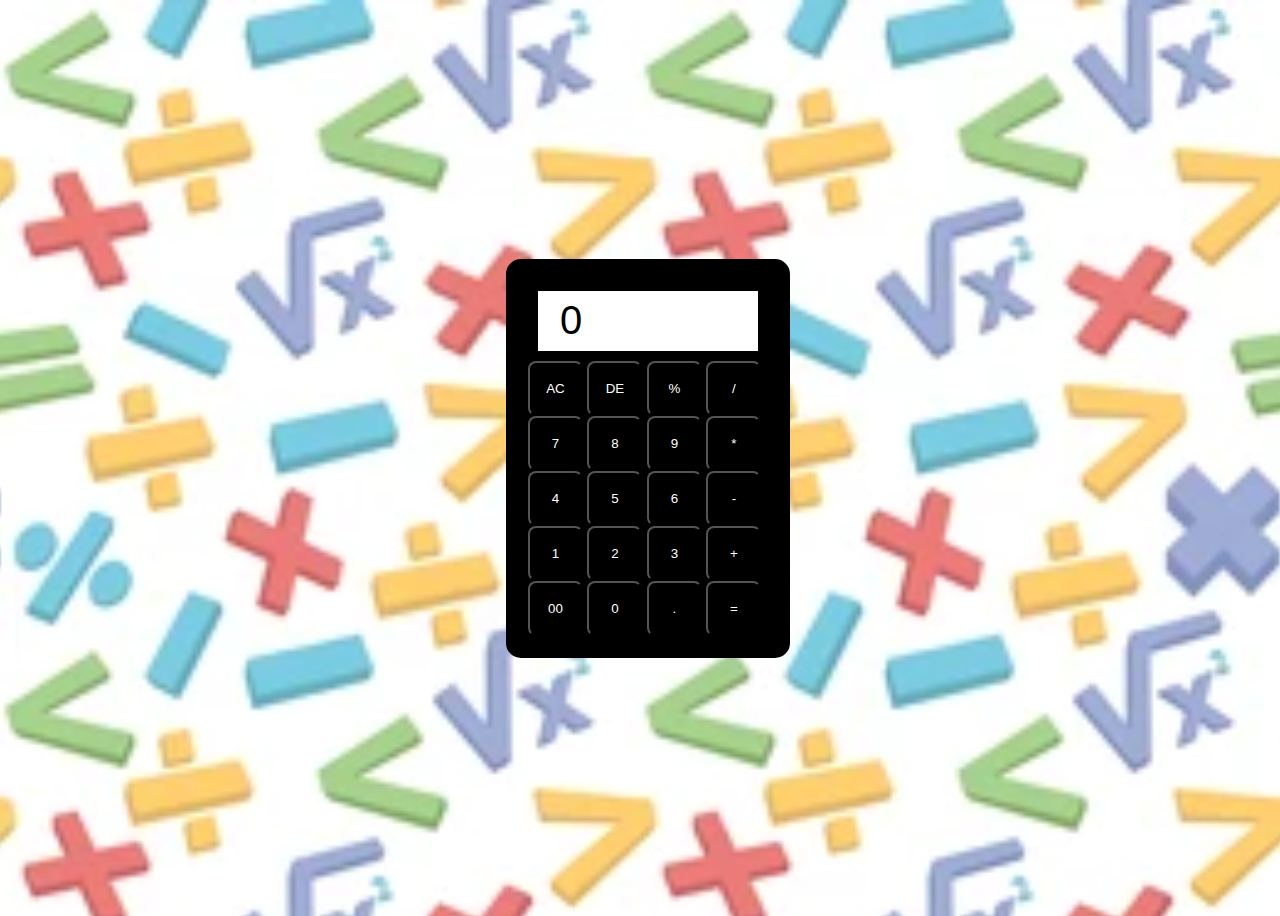
<file: index.html>
<!DOCTYPE html>
<html lang="en">
<head>
    <meta charset="UTF-8">
    <meta name="viewport" content="width=device-width, initial-scale=1.0">
    <title>CALCULATORt</title>
    <link rel="stylesheet" href="calculator.css">
</head>
<body>
    <div class="calculator">
        <input type="text" placeholder="0" id="inputbox">
        <div>
            <button>AC</button>
            <button>DE</button>
            <button>%</button>
            <button>/</button>
        </div>
        <div>
            <button>7</button>
            <button>8</button>
            <button>9</button>
            <button>*</button>
        </div>
        <div>
            <button>4</button>
            <button>5</button>
            <button>6</button>
            <button>-</button>
        </div>
          <div>
            <button>1</button>
            <button>2</button>
            <button>3</button>
            <button>+</button>
        </div>
        <div>
            <button>00</button>
            <button>0</button>
            <button>.</button>
            <button>=</button>
        </div>
    </div>
    <script src="script.js"></script>
</body>
</html>
</file>
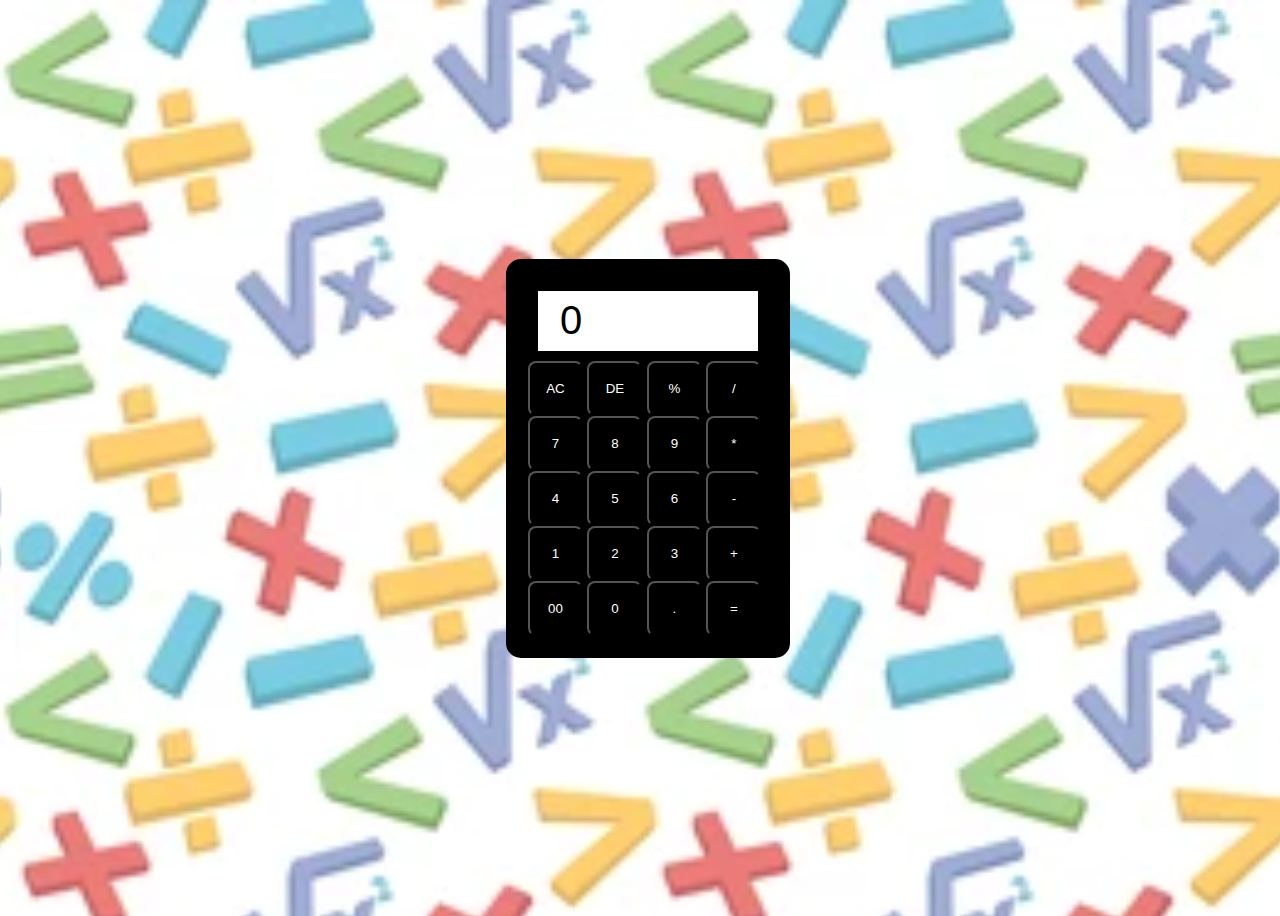
<file: calculator.html>
<!DOCTYPE html>
<html lang="en">
<head>
    <meta charset="UTF-8">
    <meta name="viewport" content="width=device-width, initial-scale=1.0">
    <title>CALCULATORt</title>
    <link rel="stylesheet" href="calculator.css">
</head>
<body>
    <div class="calculator">
        <input type="text" placeholder="0" id="inputbox">
        <div>
            <button>AC</button>
            <button>DE</button>
            <button>%</button>
            <button>/</button>
        </div>
        <div>
            <button>7</button>
            <button>8</button>
            <button>9</button>
            <button>*</button>
        </div>
        <div>
            <button>4</button>
            <button>5</button>
            <button>6</button>
            <button>-</button>
        </div>
          <div>
            <button>1</button>
            <button>2</button>
            <button>3</button>
            <button>+</button>
        </div>
        <div>
            <button>00</button>
            <button>0</button>
            <button>.</button>
            <button>=</button>
        </div>
    </div>
    <script src="script.js"></script>
</body>
</html>
</file>
<file: calculator.css>
*{
    font-family: 'Lucida Sans', 'Lucida Sans Regular', 'Lucida Grande', 'Lucida Sans Unicode', Geneva, Verdana, sans-serif;
    box-sizing: border-box;
}
body{
    width: 100%;
    height: 100vh;
    display: flex;
    align-items: center;
    justify-content: center;
    background-image: url(calculator.jpg);
    background-size: cover;
}
button{
    width: 55px;
    height: 55px; 
    border-radius: 8px;
    background-color: black;
    color: white;  
}
.calculator{
    border: 2px solid black;
    padding: 20px;
    border-radius: 15px;
    background-color: black;
}
input{
    width: 220px;
    height: 60px;
    border: none;
    padding: 22px;
    margin: 10px;
    font-size: 40px;
    cursor: pointer;
    color: black;
}
input::placeholder{
    color: black;
}
</file>
